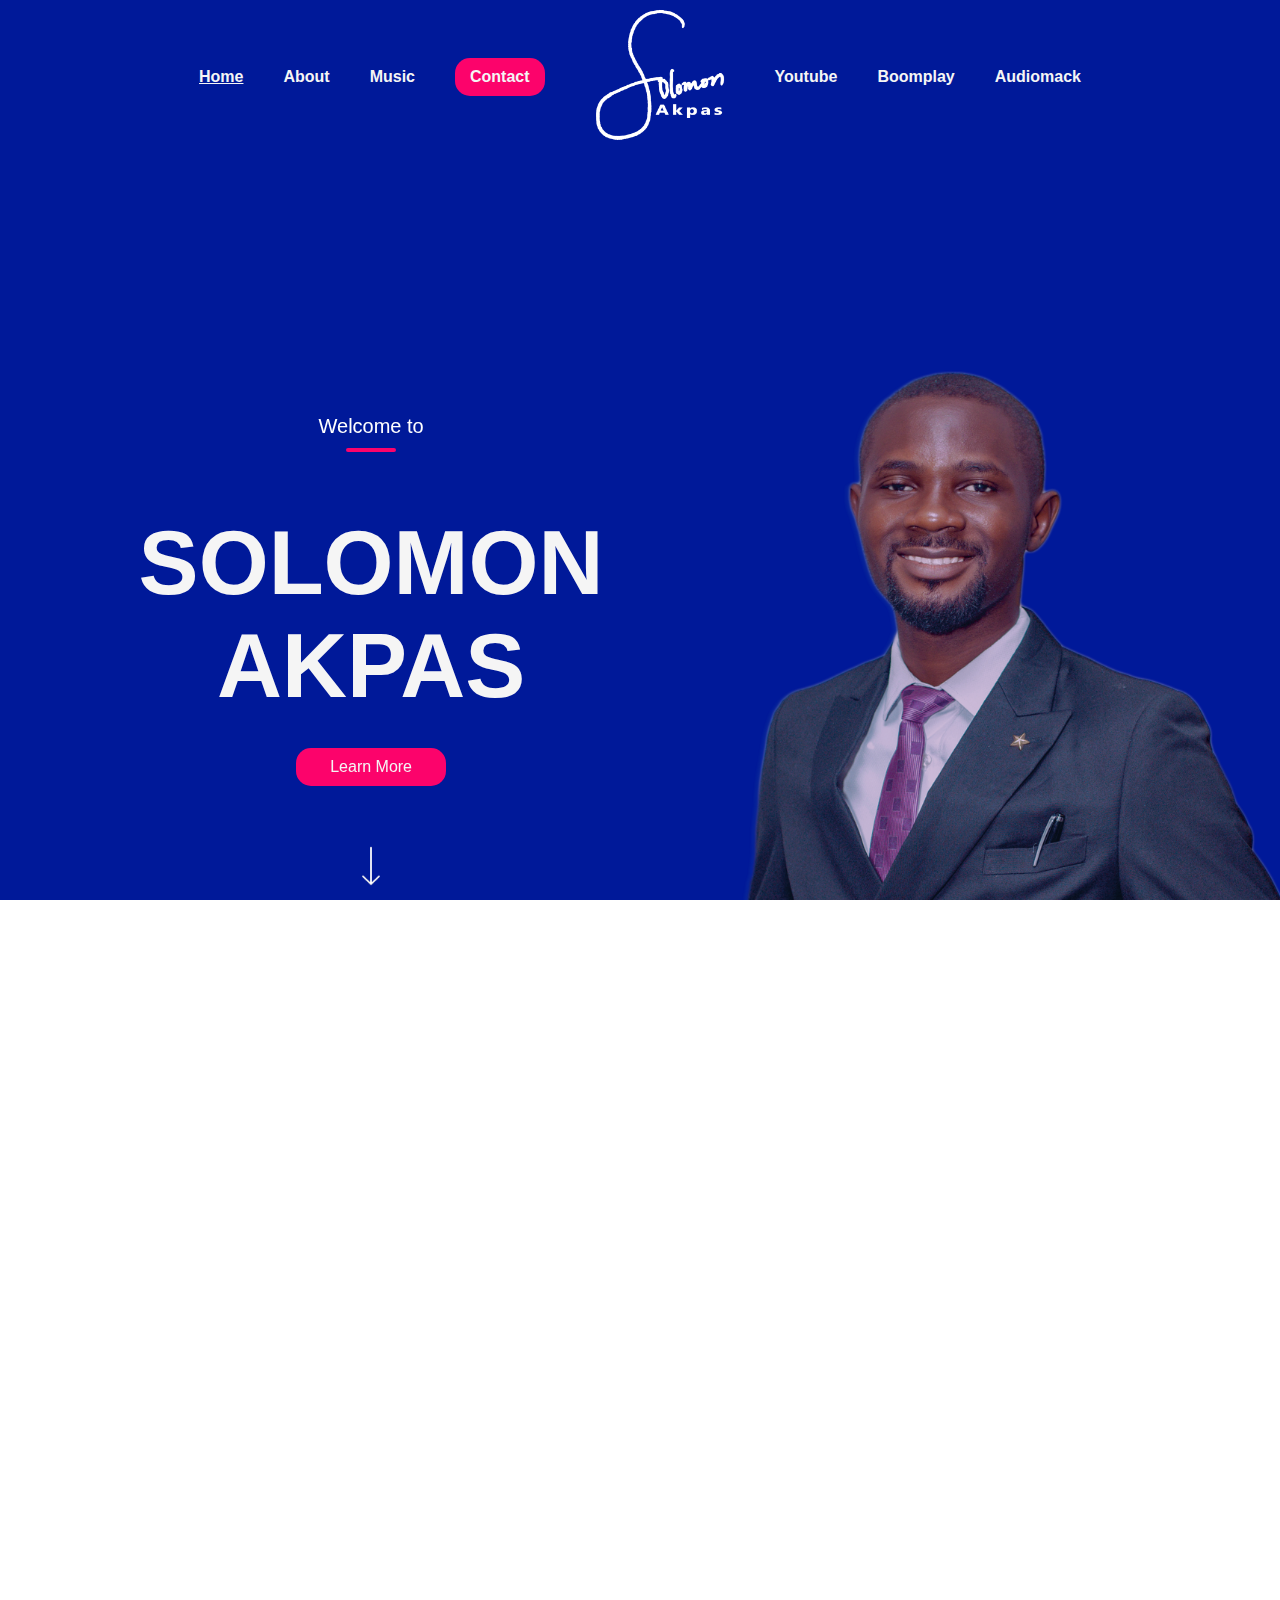
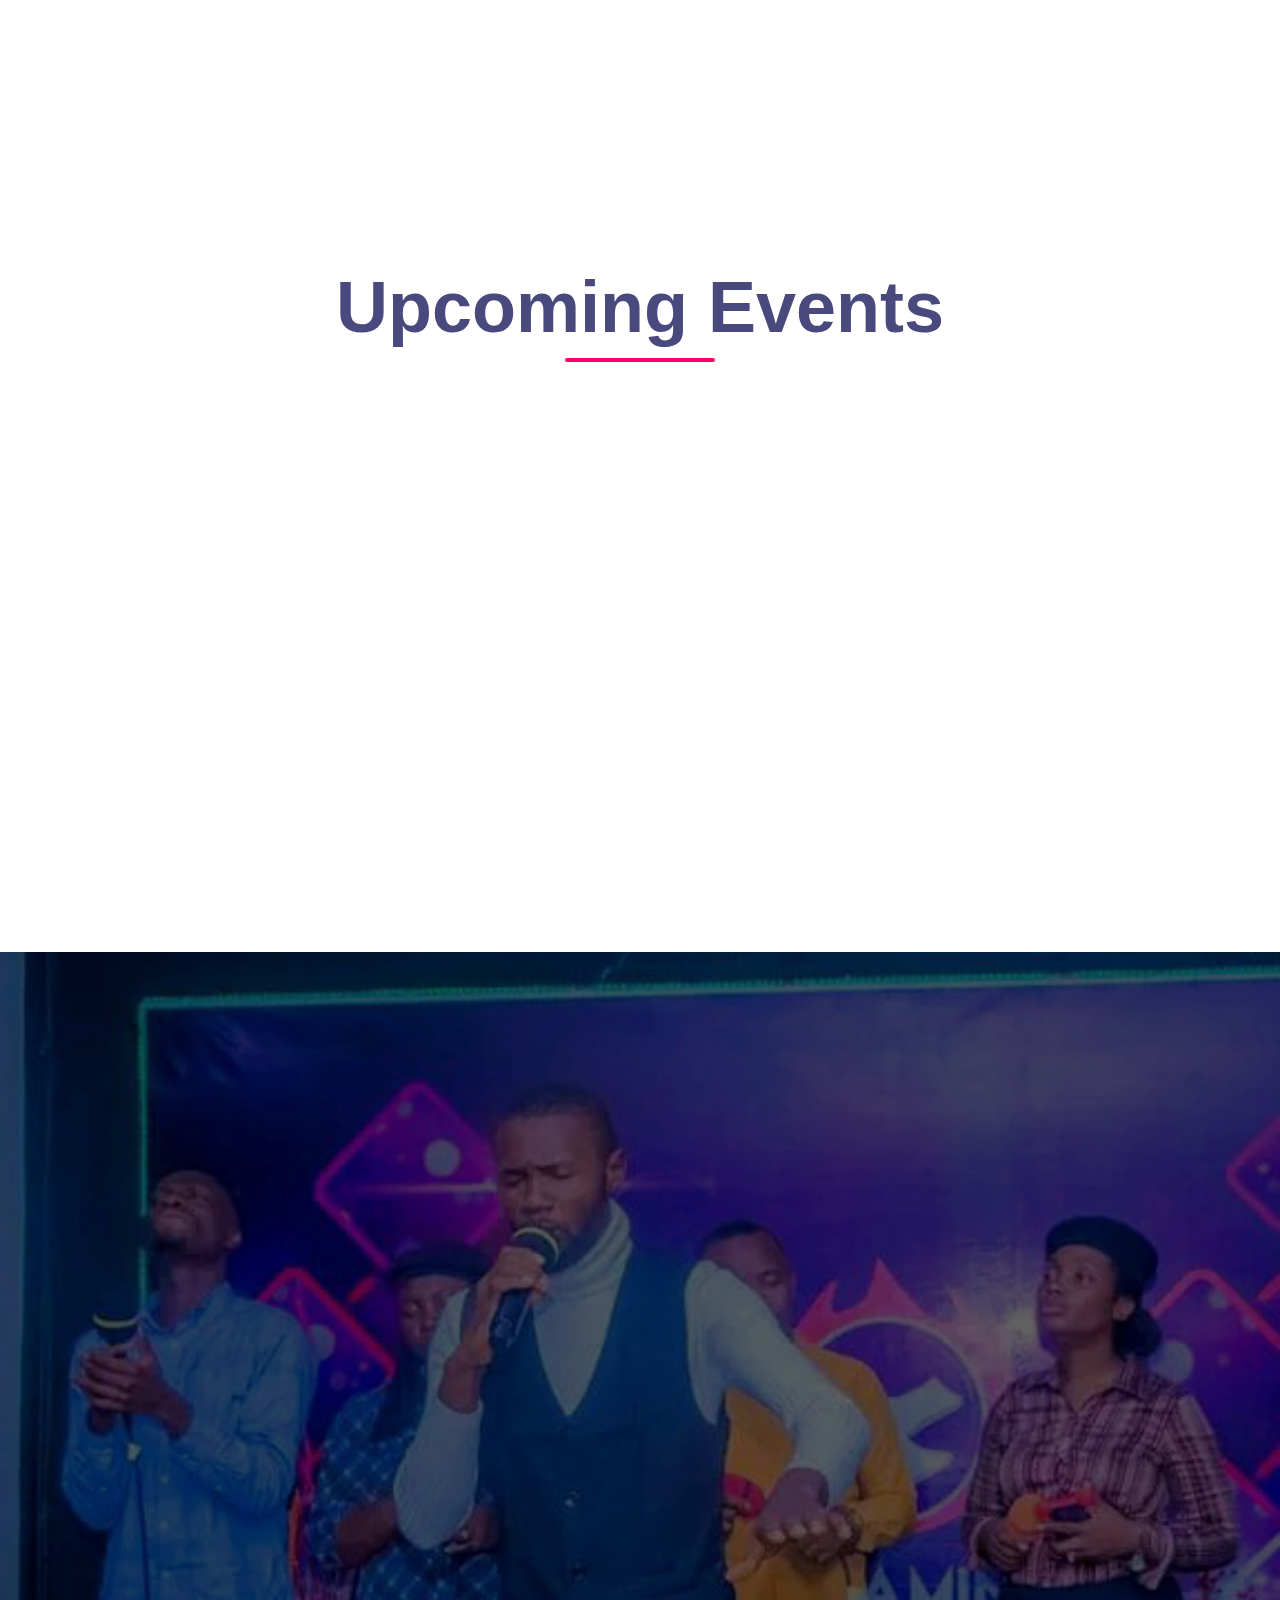
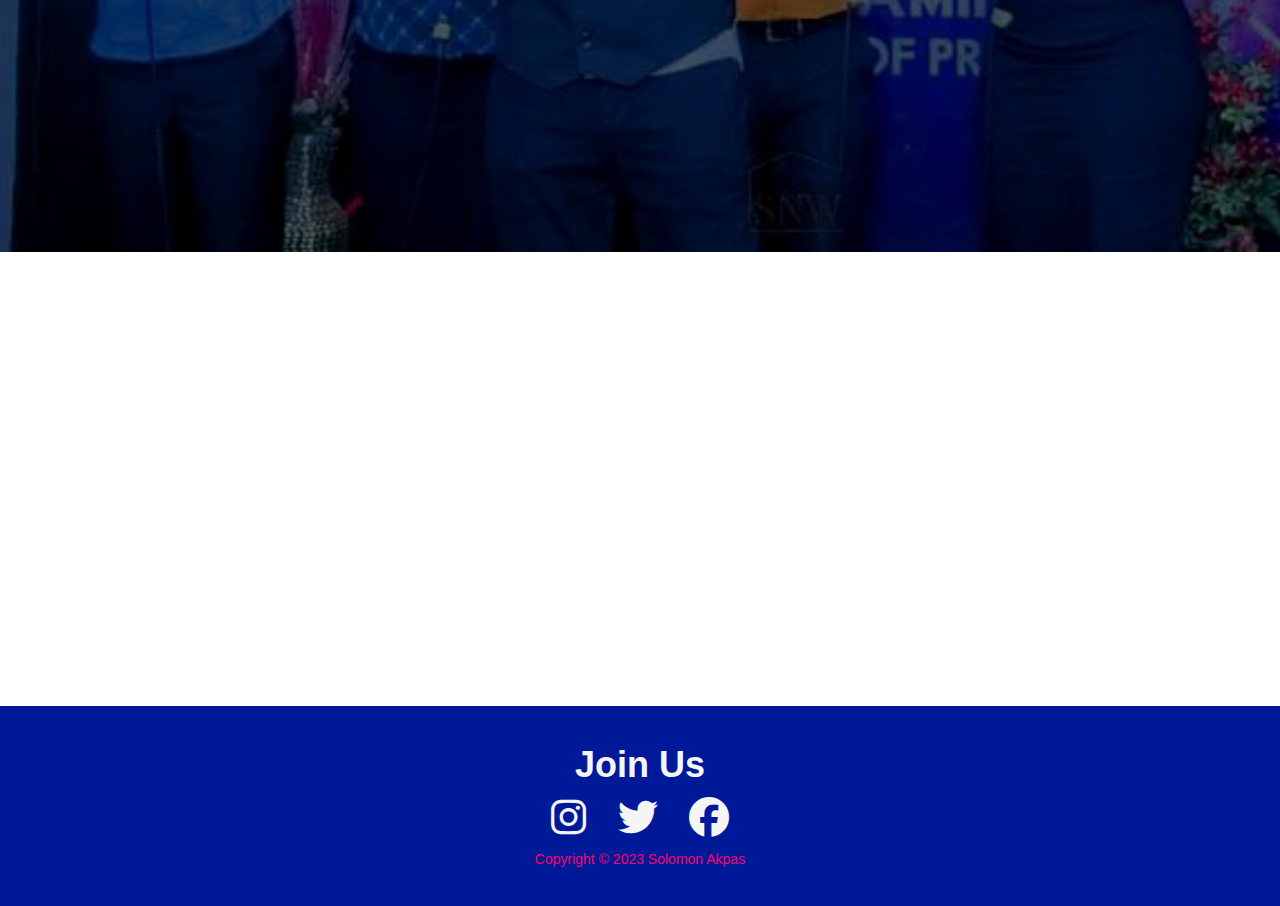
<file: index.html>
<!DOCTYPE html>
<html lang="en">

<head>
 <meta charset="UTF-8">
 <meta http-equiv="X-UA-Compatible" content="IE=edge">
 <meta name="viewport" content="width=device-width, initial-scale=1.0">
 <title>Solomon Akpas</title>
 <link rel="stylesheet" href="index.css">
 <link rel="stylesheet" href="mobile.css">
 <link rel="stylesheet" href="https://cdnjs.cloudflare.com/ajax/libs/font-awesome/6.4.0/css/all.min.css">

<!-- animation -->
<link rel="stylesheet" href="https://unpkg.com/aos@next/dist/aos.css" />
</head>

<body>
 <!-- Navbar -->
 <nav class="navbar">
  <ul class="nav-links">
   <li class="active"><a href="index.html"></a>Home</li>
   <li><a href="#"></a>About</li>
   <li><a href="#"></a>Music</li>
   <li class="ctn"><a href="#"></a>Contact</li>
   <li><a href="index.html"><img src="images/Sol-logo.png" alt="" class="logo" data-aos="fade-up" data-aos-delay="300" data-aos-easing="ease-in-out"></a></li>
   <li><a href="https://www.youtube.com/@solomonakpas7053" target="_blank">Youtube</a></li>
   <li><a href="#" target="_blank"></a>Boomplay</li>
   <li><a href="https://audiomack.com/solomonakpas" target="_blank">Audiomack</a></li>
  </ul>
  <img src="menu-btn.png" alt="" class="menu-btn">
 </nav>
<a href="index.html"><img src="images/Sol-logo.png" alt="" class="logo2"></a>

 <!-- intro -->
  <header>
    <div class="header-content" data-aos="fade-up" data-aos-delay="400" data-aos-easing="ease-in-out">
      <p>Welcome to</p>
      <div class="line" style="width: 50px;"></div>
      <h1>SOLOMON AKPAS</h1>
      <a href="#events" class="ctn" style="width: 150px;">Learn More</a>
      <a href="#events"><img src="images/arrow.png" alt="" class="arrow"></a>
    </div>
    <img src="images/solo.png" alt="" class="head" data-aos="fade-up" data-aos-delay="300" data-aos-easing="ease-in-out">
  </header>

<!-- song -->
  <div class="singing" data-aos="fade-up" data-aos-delay="300" data-aos-easing="ease-in-out">
    <h1 class="head-title">Latest release</h1>
    <div class="song">
      <iframe src="https://audiomack.com/embed/solomonakpas/song/i-owe-you-my-life" scrollbars="no" frameborder="0"></iframe>
    </div>
  </div>

  <!-- word -->
  <section class="word" id="word" data-aos="fade-up" data-aos-delay="300" data-aos-easing="ease-in-out">
    <div class="bible">
      <p>“The Spirit of the Lord is on me, because he has anointed me to proclaim good news to the poor. He has sent me to
        proclaim freedom for the prisoners and recovery of sight for the blind, to set the oppressed free, to proclaim the
        year of the Lord's favor.”<br><br>
        Luke 4:18,19</p>
    </div>
    <div class="proclaim" data-aos="fade-up" data-aos-delay="300" data-aos-easing="ease-in-out">
      <h1>JESUS NEVER KNEW SIN</h1>
      <p>Solomon has been on the message of Holiness which birthed the move of "Jesus Never Knew Sin". This is to
        Evangelize the world to strive to live a sin free life. He leads the people into the worship of the Lord Jesus to
        achieve the impartations of the God kind of life</p>
      <a href="profile.html" class="bgd">Read about Solomon Akpas</a>
    </div>
  </section>

  <!-- == Events == -->
  <section class="events" id="events">
    <div class="event-title">
      <h1>Upcoming Events</h1>
      <div class="line"></div>
    </div>
    <div class="event-content">
      <div class="col">
        <img class="pic" src="images/img3.jpg" alt="" data-aos="flip-right" data-aos-delay="300" data-aos-easing="ease-in-out">
        <h4 data-aos="fade-up" data-aos-delay="300" data-aos-easing="ease-in-out">Sunday Night Worship</h4>
        <p data-aos="fade-up" data-aos-delay="300" data-aos-easing="ease-in-out">Worship time with Lorem ipsum dolor sit amet. Lorem ipsum dolor sit amet.</p>
        <a href="#" class="ctn" data-aos="fade-up" data-aos-delay="300" data-aos-easing="ease-in-out">Learn More</a>
      </div>
      <div class="col">
        <img class="pic" src="images/img7.jpeg" alt="" data-aos="flip-right" data-aos-delay="300" data-aos-easing="ease-in-out">
        <h4 data-aos="fade-up" data-aos-delay="300" data-aos-easing="ease-in-out">Just Jesus Concert</h4>
        <p data-aos="fade-up" data-aos-delay="300" data-aos-easing="ease-in-out">A moment of setting the atmosphere of Worship only to talk about Jesus.</p>
        <a href="#" class="ctn" data-aos="fade-up" data-aos-delay="300" data-aos-easing="ease-in-out">Learn More</a>
      </div>
    </div>
  </section>

  <!-- explore -->
  <section class="explore">
    <div class="explore-content" data-aos="fade-up" data-aos-delay="300" data-aos-easing="ease-in-out">
      <h1>EXPLORE THE WORLD</h1>
      <div class="line"></div>
      <p>Lorem ipsum dolor sit amet consectetur adipisicing elit. Vel enim omnis consequuntur laboriosam, itaque culpa dignissimos non sunt. Itaque excepturi, quo molestiae maiores saepe perspiciatis!</p>
      <a href="#" class="ctn">Learn More</a>
    </div>
  </section>

  <!-- gallery -->
  <section class="gallery" id="gallery">
    <div class="gallery-content">
      <div class="gallery-title" data-aos="fade-up" data-aos-delay="300" data-aos-easing="ease-in-out">
        <h1>GALLERY OF EVENTS</h1>
        <div class="line"></div>
        <p>Lorem, ipsum dolor sit amet consectetur adipisicing elit. Ea commodi maxime incidunt quod repudiandae expedita dolorum! Eaque error, ipsum nesciunt tenetur placeat blanditiis corrupti minus maxime laudantium officia ullam ab!</p>
        <a href="#" class="ctn">Learn More</a>
      </div>
      <div class="gallery-images" data-aos="fade-up" data-aos-delay="300" data-aos-easing="ease-in-out">
          <img class="img-gal" src="images/img1.jpg" alt="" data-aos="flip-right" data-aos-delay="400" data-aos-easing="ease-in-out">
          <img class="img-gal" src="images/img2.jpg" alt="" data-aos="flip-right" data-aos-delay="400" data-aos-easing="ease-in-out">
          <img class="img-gal" src="images/img5.jpg" alt="" data-aos="flip-right" data-aos-delay="400" data-aos-easing="ease-in-out">
          <img class="img-gal" src="images/img6.jpg" alt="" data-aos="flip-right" data-aos-delay="400" data-aos-easing="ease-in-out">
      </div>
    </div>
  </section>

  <section class="footer">
        <h2>Join Us</h2>
      <div class="social">
        <a class="sm" href="https://instagram.com/solomonakpas" target="_blank"><i class="fab fa-instagram"></i></a>
        <a class="sm" href="https://twitter.com/solomonakpas" target="_blank"><i class="fab fa-twitter"></i></a>
        <a class="sm" href="https://facebook.com/solomonakpas" target="_blank"><i class="fab fa-facebook"></i></a>
        </div>
      <div class="copy">
          <p class="copy">Copyright © 2023 Solomon Akpas</p>
      </div>
  </section>

  <script>
    const menuBtn = document.querySelector('.menu-btn')
    const navlinks = document.querySelector('.nav-links')

    menuBtn.addEventListener('click',()=>{
    navlinks.classList.toggle('mobile-menu')
    })
  </script>

    <!-- animation -->
    <script src="https://unpkg.com/aos@next/dist/aos.js"></script>
    <script>
      AOS.init();
    </script>
</body>

</html>
</file>
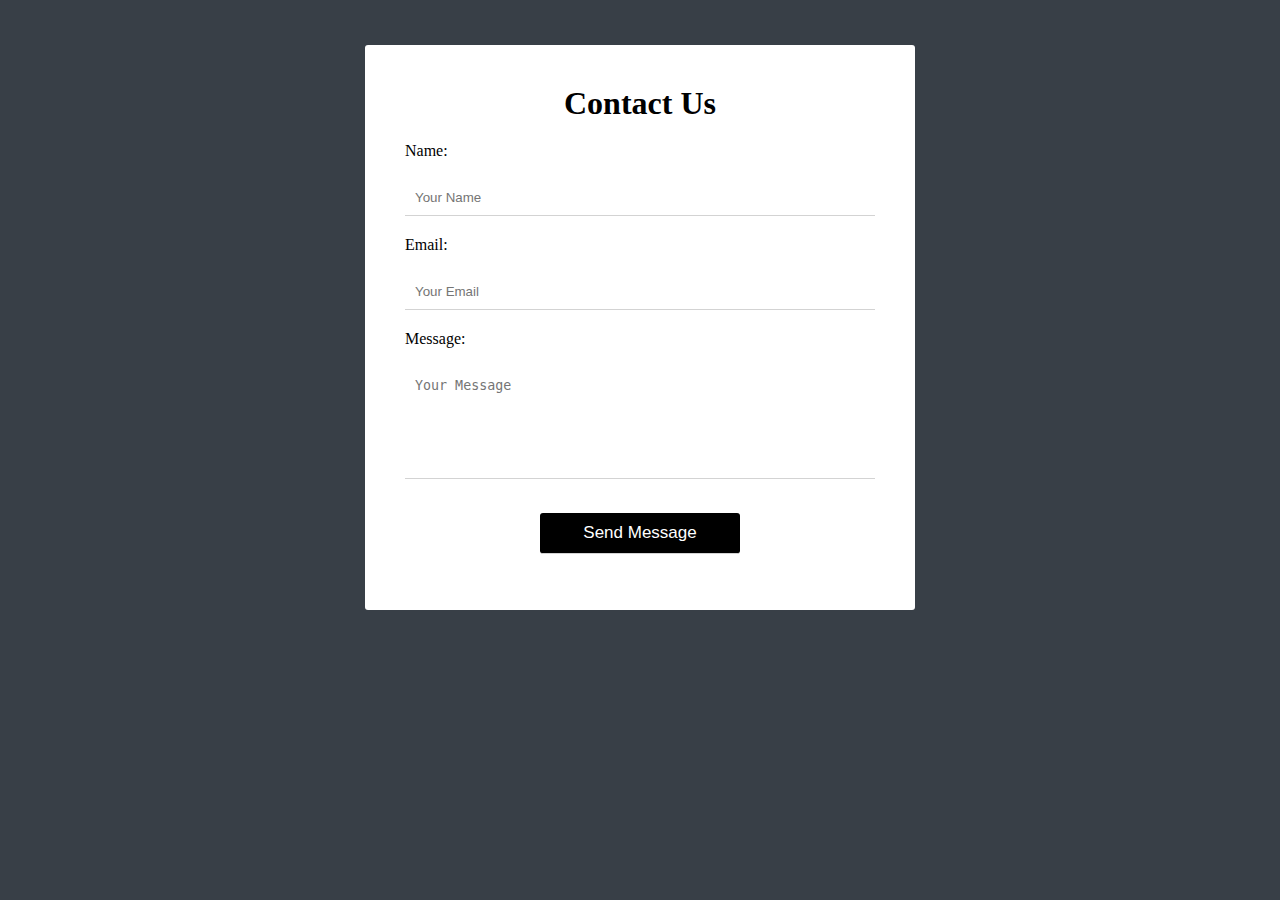
<file: form.html>
<!DOCTYPE html>
<html lang="en">
<head>
 <meta charset="UTF-8">
 <meta http-equiv="X-UA-Compatible" content="IE=edge">
 <meta name="viewport" content="width=device-width, initial-scale=1.0">
 <title>Form</title>
 <link rel="stylesheet" href="form.css">
</head>
<body>
  <div id="overlay">
   <form onsubmit="event.preventDefault(); validateForm()">
    <h1>Contact Us</h1>

    <label for="name">Name:</label>
    <input type="text" id="name" placeholder="Your Name">
    <small class="error"></small>

    <label for="email">Email:</label>
    <input type="text" id="email" placeholder="Your Email">
    <small class="error"></small>
    
    <label for="message">Message:</label>
    <textarea id="message" placeholder="Your Message" rows="6"></textarea>
    <small class="error"></small>

    <div class="center">
     <input type="submit" value="Send Message">
     <p id="success"></p>
    </div>
   </form>
 </div>

 <script src="form.js"></script>
</body>
</html>
</file>
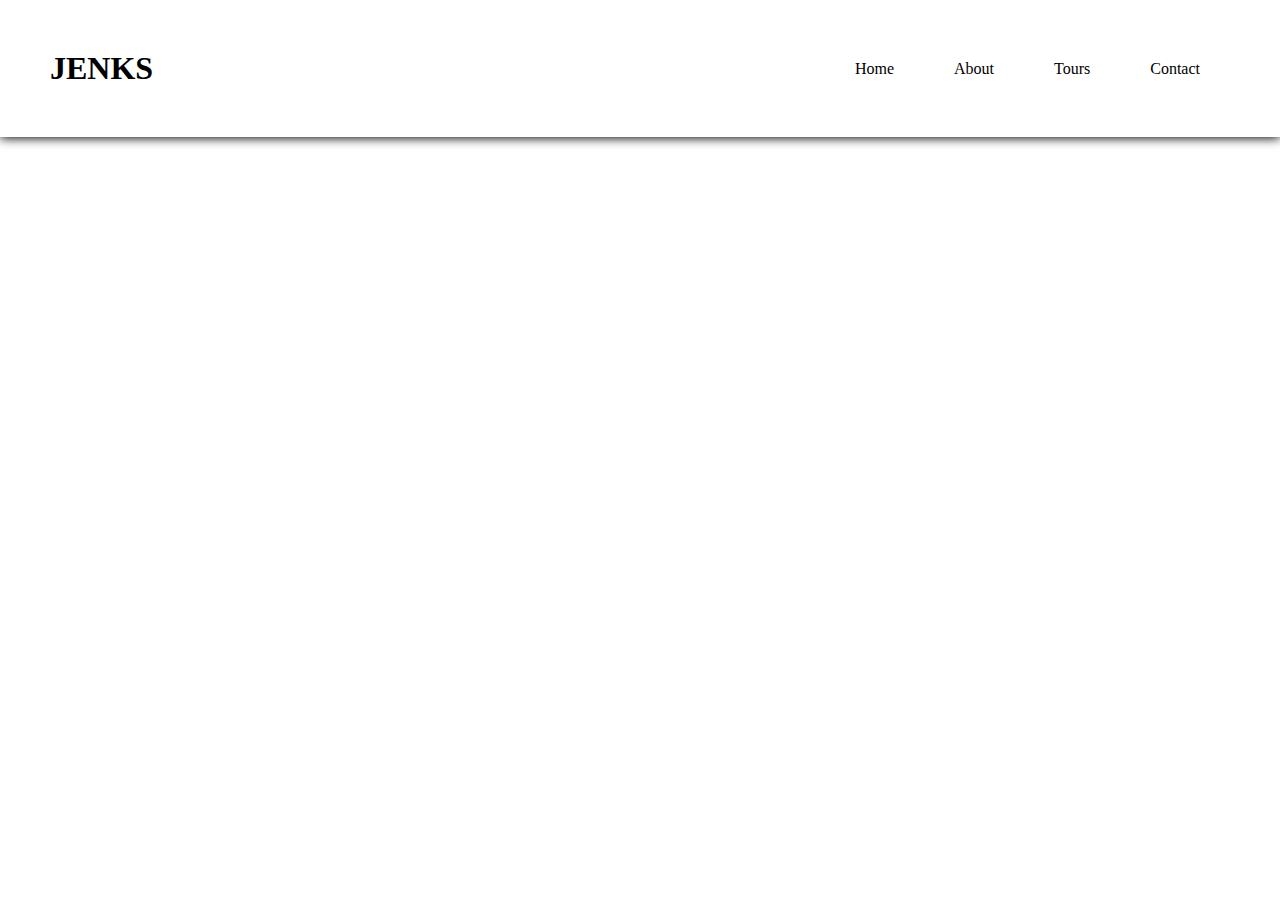
<file: try.html>
<!DOCTYPE html>
<html lang="en">
<head>
 <meta charset="UTF-8">
 <meta http-equiv="X-UA-Compatible" content="IE=edge">
 <meta name="viewport" content="width=device-width, initial-scale=1.0">
 <title>Document</title>
 <link rel="stylesheet" href="try.css">
</head>
<body>
 <nav class="navBar">
  <h1 class="logo">JENKS</h1>
  <ul class="lists">
   <li href="#">Home</li>
   <li href="#">About</li>
   <li href="#">Tours</li>
   <li href="#" class="ctn">Contact</li>
  </ul>
 </nav>
</body>
</html>
</file>
<file: index.css>
/* google fonts */
@import url('https://fonts.googleapis.com/css2?family=Lato:wght@300;400;700&family=Montserrat:wght@100;200;300;400;500&family=Poppins:wght@300;400;500;600;700&display=swap');

/* global */
*{
 margin: 0;
 padding: 0;
 box-sizing: border-box;
}
html {
  scroll-behavior: smooth;
}

a {
  text-decoration: none;
}

ul{
  list-style: none;
}

.active{
  text-decoration: underline;
  font-weight: bold;
  transition: all 0.3s ease;
}

body{
  overflow-x: hidden;
  overflow-y: scroll;
  font-family: 'Lucida Sans', 'Lucida Sans Regular', 'Lucida Grande', 'Lucida Sans Unicode', Geneva, Verdana, sans-serif;
}

/* Navbar */
.navbar{
  position: absolute;
  top: 0;
  left: 0;
  display: flex;
  align-items: center;
  width: 100%;
  justify-content: center;
  padding: 0px;
  color: whitesmoke;
}

.nav-links{
 display: flex;
 align-items: center;
 color: whitesmoke;
}

.nav-links li {
 margin: 0 20px;
 font-weight: bold;
}
.nav-links a{
  color: whitesmoke;
}

.menu-btn {
 position: absolute;
 top: 30px;
 right: 30px;
 width: 40px;
 cursor: pointer;
 display: none;
}
.logo{
  width: 150px;
}
.logo2 {
  width: 90px;
  margin-left: 10px;
  position: absolute;
  display: none;
}

/* header */
header{
  width: 100vw;
  height: 100vh;
  background-color: #001999;
  display: flex;
  align-items: flex-end;
  justify-content: space-around;
}
.header-content{
  margin-bottom: 10px;
  color: whitesmoke;
  text-align: center;
  display: flex;
  flex-direction: column;
  align-items: center;
  justify-content: center;
}
.header-content h2{
  font-size: 3vmin;
}
.line{
  width: 150px;
  height: 4px;
  background: #fc036b;
  margin: 10px auto;
  border-radius: 5px;
}
.header-content h1{
  font-size: 10vmin;
  margin-top: 50px;
  margin-bottom: 30px;
}
.header-content p{
  font-size: 20px;
  color: white;
}
header .head{
  width: 45%;
  min-width: 400px;
}

.ctn{
  padding: 10px 15px;
  background: #fc036b;
  border-radius: 15px;
  color: whitesmoke;
  transition: all 0.3s ease;
}

.arrow{
  margin-top: 60px;
  width: 40px;
  -webkit-animation: mover 2s infinite alternate;
  animation: mover 2s infinite alternate;
}

/* @-webkit-keyframes mover {
  0% {
    transform: translateY(0);
  }

  100% {
    transform: translateY(-20px);
  }
} */

@keyframes mover {
  /* 0% {
    transform: translateY(0);
  } */

  100% {
    transform: translateY(-40px);
  }
}

/* song */
.singing{
  display: flex;
  flex-direction: column;
  justify-content: center;
  align-items: center;
  width: 100%;
  margin-bottom: 100px;
}
.head-title{
  margin-top: 50px;
  font-size: 5vmin;
}
iframe{
  width: 1000px;
  height: 300px;
  margin-top: 10px;
  margin-bottom: 50px;
}

/* The word */
.word {
  max-width: 100%;
  width: auto;
  height: 300px;
  background-color: white;
  display: flex;
  justify-content: center;
  margin-bottom: 100px;
}

.word .bible {
  background: #fc036b;
  align-items: center;
  display: flex;
  text-align: left;
  transition: all 0.5s ease;
  padding: 0 20px;
}

.bible p {
  color: whitesmoke;
  line-height: 25px;
  font-size: 16px;
  font-style: italic;
}

.word .bible:hover {
  transform: scale(1.05);
}

.word .proclaim {
  display: flex;
  flex-direction: column;
  justify-content: center;
  align-items: center;
  margin: 20px;
  transition: all 0.5s ease;
}
.proclaim h1 {
  text-align: left;
  font-size: 4vmin;
  color: #3a3a3a;
}
.word .proclaim p {
  text-align: center;
  font-size: 14px;
  line-height: 25px;
  color: #3a3a3a;
}
.proclaim a {
  border-radius: 20px;
  border: 2px #3a3a3a solid;
  padding: 15px;
  font-size: 12px;
  font-weight: bold;
  margin-top: 5px;
  color: #3a3a3a;
}
.proclaim:hover {
  transform: scale(1.05);
}

/* Events */
.events{
  display: flex;
  flex-direction: column;
  justify-content: center;
  align-items: center;
}

.event-title {
  text-align: center;
  font-size: 4vmin;
  color: #49497e;
  margin: 0 0 20px 0;
}

.event-content {
  display: flex;
  align-items: center;
  justify-content: space-between;
  margin: 0 100px 80px 100px;
}
.event-content .col {
  display: flex;
  flex-direction: column;
  align-items: center;
}
.event-content .col h4{
  font-size: 3vmin;
  color: #484872;
  margin: 22px auto 10px auto;
}
.event-content .col p{
  font-size: 16px;
  margin: auto 80px;
  text-align: center;
}

.pic{
  width: 500px;
}
.events .ctn{
  margin-top: 10px;
}

/* explore */
.explore {
  width: 100%;
  height: 100vh;
  background-image: url('images/img4.jpg');
  background-size: cover;
  background-repeat: no-repeat;
  display: flex;
  align-items: center;
  justify-content: center;
  margin-bottom: 50px;
}
.explore-content{
  width: 100%;
  padding: 10px;
  color: whitesmoke;
  display: flex;
  align-items: center;
  flex-direction: column;
}
.explore-content h1{
  font-size: 7vmin;
}
.explore-content .line{
  margin-bottom: 50px;
}
.explore-content p {
  color: rgb(221, 221, 221);
  font-size: 16px;
  text-align: center;
}
.explore-content .ctn{
  margin-top: 40px;
}

/* gallery */
.gallery{
  display: flex;
  align-items: center;
  justify-content: center;
  margin: 50px 0;
}
.gallery-content{
  display: flex;
  justify-content: space-between;
  align-items: center;
}

.gallery-title{
  display: flex;
  flex-direction: column;
  align-items: center;
  justify-content: center;
}
.gallery-title h1 {
  font-size: 7vmin;
  color: #484872;
}
.gallery-title p{
  font-size: 16px;
  color: #3a3a3a;
  margin: auto;
  text-align: center;
  line-height: 25px;
}

.gallery-title .ctn{
  margin-top: 10px;
}

.gallery-images{
  display: flex;
  flex-wrap: wrap;
  width: 100%;
  align-items: center;
}
.gallery-images .img-gal {
  max-width: 250px;
  min-width: 100px;
  margin: 5px;
}

/* footer */
.footer{
  width: 100%;
  min-height: 200px;
  display: flex;
  flex-direction: column;
  background: #001999;
  text-align: center;
  justify-content: center;
  margin: 0 auto;
}
.social{
  font-size: 40px;
  padding: 10px;
}
.social i{
  color: whitesmoke;
  margin: 0 10px;
}
.footer h2{
  color: whitesmoke;
  font-size: 4vmin;
}
.copy{
  color: #fc036b;
  font-size: 14px;
}

/* animations */
.img-gal {
 transition: transform 0.3s ease;
}
.img-gal:hover{
 transform: scale(1.1);
}
.pic{
  transition: transform 0.3s ease;
}
.pic:hover{
  transform: scale(1.1);
}

.ctn:hover{
 background: whitesmoke;
 color: #fc036b;
 font-weight: bold;
 box-shadow: 2px 2px 5px #00000056;
}
li:hover{
 color: #fc036b;
 cursor: pointer;
}
a:hover{
  color: #fc036b;
  cursor: pointer;
}
</file>
<file: mobile.css>
/* Mobile device */
   @media only screen and (max-width:880px) {
   /* nav */
   html,body{
   overflow-x: hidden;
   }
   .menu-btn {
   display: block;
   }
   .navbar {
   padding: 0;
   }
   .logo {
   display: none;
   }
   .logo2{
   display: block;
   margin-left: 50px;
   }
   .nav-links {
   flex-direction: column;
   width: 100%;
   height: 80vh;
   justify-content: center;
   background: #484872;
   margin-top: -900px;
   transition: all 0.5s ease;
   }
   .mobile-menu {
   margin-top: 0px;
   border-bottom-right-radius: 30%;
   }
   .nav-links li {
   margin: 4px auto;
   }

   /* body,html */
   body,
   html {
      overflow-x: hidden;
   }
   body{
      overflow-y: hidden;
   }

   /* header */
   header{
   display: flex;
   height: 150vmin;
   background: rgba(0, 0, 0, 0.4) url(images/solo.jpg);
   background-repeat: no-repeat;
   background-blend-mode: darken;
   background-size: cover;
   align-items: center;
   justify-content: center;
   }
   header .head{
      display: none;
   }
   .header-content {
      margin-top: 100px;
      color: whitesmoke;
      text-align: center;
   }

   /* music */
   iframe {
   width: 100%;
   }
   /* event responsive */
   .events {
   display: flex;
   flex-direction: column;
   }

   .events .event-content{
   display: flex;
   flex-direction: column;
   margin: 20px auto;
   background-color: #e7e7e7;
   padding: 20px 0;
   gap: 40px;
   }
   .events .event-content .col h4{
      font-size: 20px;
   }
   .events .event-content .col p{
   margin: 0;
   }

   /* explore responsive */
   .explore{
   margin-bottom: 150px;
   }
   .explore-content {
   width: 100%;
   }
   .explore-content .line {
   margin-left: 20px auto;
   }

   /* Word responsive */
   .word {
      flex-direction: column;
      margin: 50px 5px 150px 5px;
   }
   
   .bible{
      left: 0;
      padding: 0;
      margin-top: 50px;
   }
   .bible p {
      padding: 10px;
   }
   
   /* gallery responsive */
   .gallery-content {
      display: flex;
      flex-direction: column;
      gap: 20px;
      align-items: center;
      justify-content: center;
      margin: 20px;
      padding: 10px;
   }
   .gallery-images {
      justify-content: center;
      align-items: center;
      background-color: #e7e7e7;
   }
   .gallery-images img {
      width: 10%;
   }

   .col img {
      max-width: 90%;
      }
   /* footer */
   .footer {
   padding: 10px;
   }
   }
</file>
<file: form.css>
body{
 background-color: #383f47;
}

form{
 max-width: 550px;
 width: 90%;
 background: rgb(255, 255, 255);
 margin-top: 50px;
 margin: 5vh auto 0 auto;
 padding: 40px;
 border-radius: 3px;
 box-sizing: border-box;
}

h1{
 margin: 0;
 text-align: center;
}

label{
 display: block;
 margin: 20px 0;
}

input, textarea{
 width: 100%;
 padding: 10px;
 box-sizing: border-box;
 outline: none;
 resize: none;
 border: none;
 border-bottom: 1px solid #d3d3d3;
}

input[type="text"]:focus, textarea:focus{
 border-bottom: 2px solid rgb(0, 0, 0);
}

textarea::-webkit-scrollbar{
 width: 4px;
}

textarea::-webkit-scrollbar-thumb{
 background-color: red;
}

.center{
 text-align: center;
}

input[type="submit"] {
 margin-top: 30px;
 width: 90%;
 max-width: 200px;
 background: black;
 color: white;
 font-size: 17px;
 cursor: pointer;
 border-radius: 3px;
}

.error{
 color: red;
}

.error-border{
 border-bottom: 1px solid red;
}

#success{
 color: green;
}
</file>
<file: try.css>
*{
 margin: 0;
 padding: 0;
 box-sizing: border-box;
}
ul{
 list-style: none;
}

a{
 text-decoration: none;
}

.navBar{
 position: absolute;
 display: flex;
 left: 0;
 top: 0;
 width: 100%;
 padding: 50px;
 justify-content: space-between;
 box-shadow: 0px 1px 10px black;
}

.lists{
 display: flex;
 align-items: center;
}

li{
 margin: 0 30px;
}
</file>
